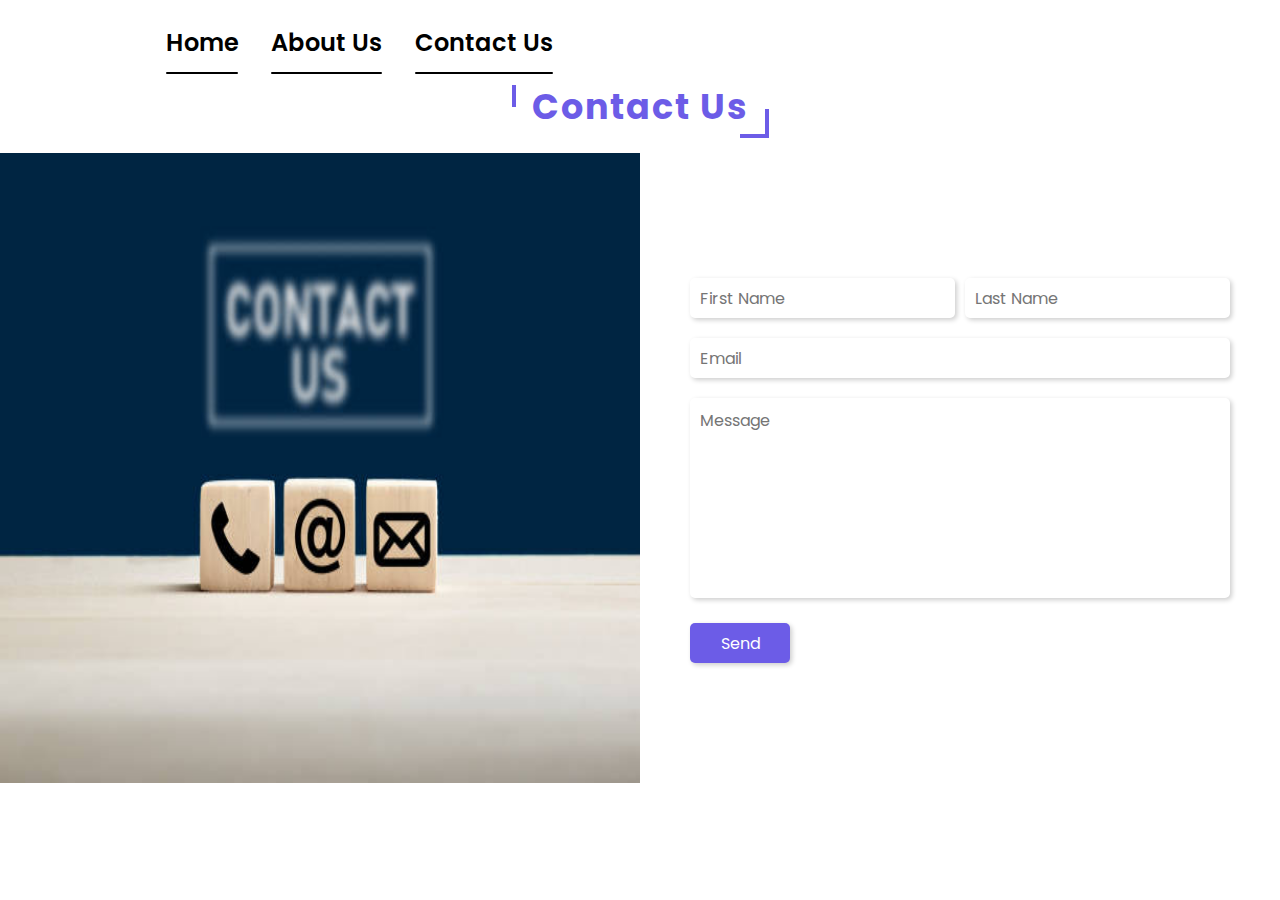
<file: contactus/index.html>
<!DOCTYPE html>
<html lang="en">
<head>
    <meta charset="UTF-8">
    <meta http-equiv="X-UA-Compatible" content="IE=edge">
    <meta name="viewport" content="width=device-width, initial-scale=1.0">
    <link rel="stylesheet" href="/aboutus/style.css">
    <title>Document</title>
</head>
<body>
    

    <header class="header">
        <nav class="navbar">
          <a href="/homepage'/index.html">Home</a>
          <a href="/aboutus/index.html">About us</a>
          <a href="#">Contact us</a>
        </nav>
      </header>

<section id="contact" class="contact">

    <h1 class="heading">contact us</h1>
    
    
    <div class="row">
    
      <div class="image">
        <img src="istockphoto-1271752802-612x612.jpg" alt="">
      </div>
    
      <div class="form-container">
        <form action="">
    
          <div class="inputBox">
            <input type="text" placeholder="first name">
            <input type="text" placeholder="last name">
          </div>
    
          <input type="email" placeholder="email">
          <textarea name="" id="" cols="30" rows="10" placeholder="message"></textarea>
          <input type="submit" value="send">
    
        </form>
      </div>
    
    </div>
    
    </section>
    
    
</body>
</html>
</file>
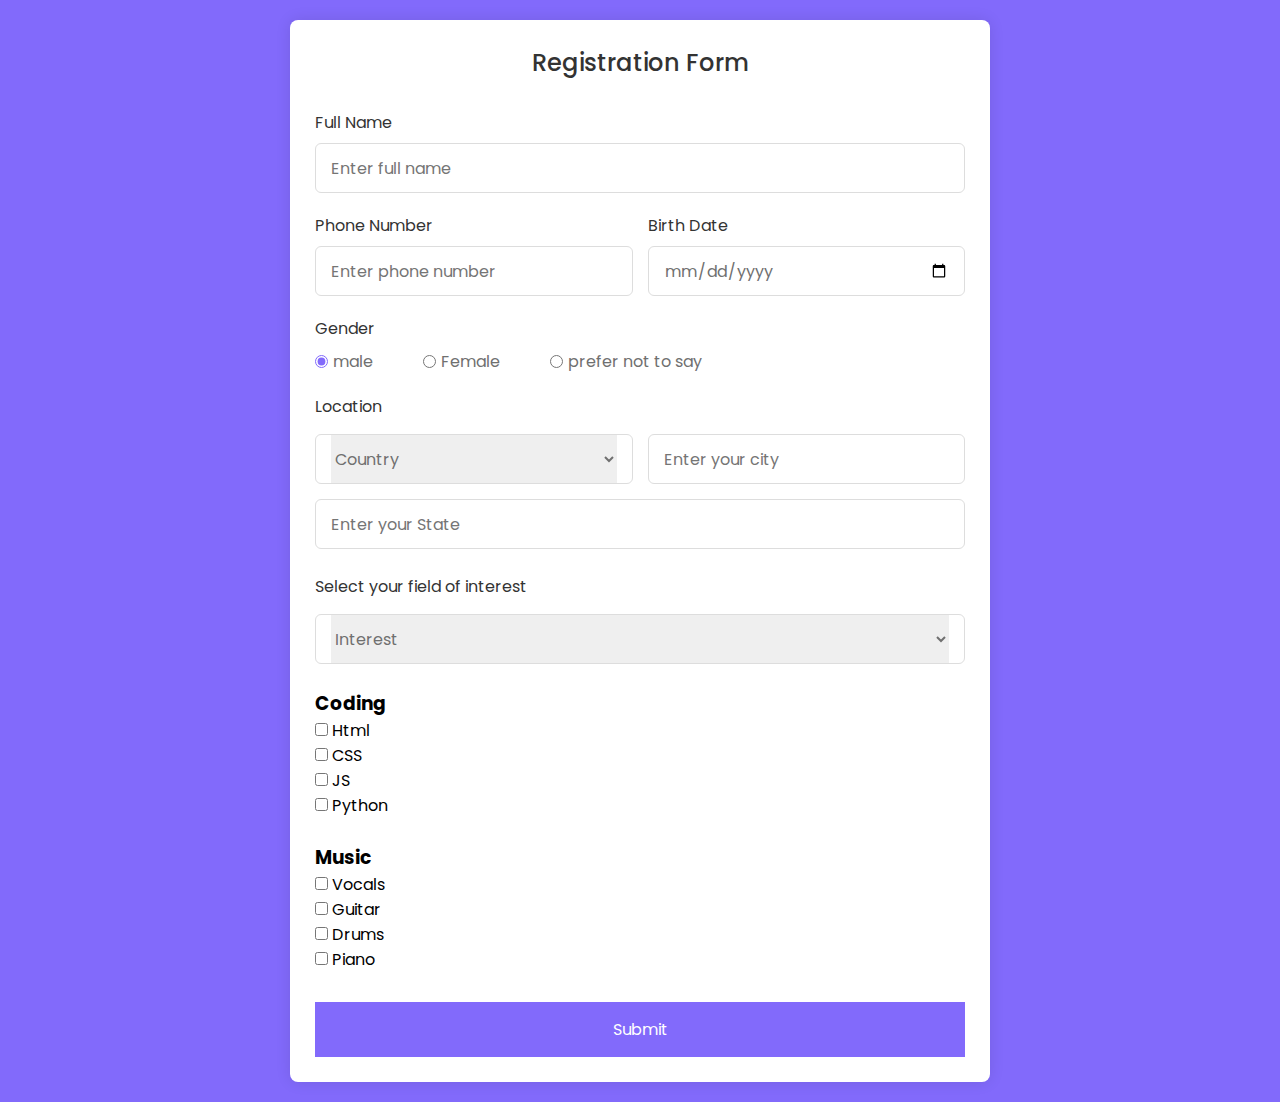
<file: form/index.html>
<!DOCTYPE html>
<!---Coding By CodingLab | www.codinglabweb.com--->
<html lang="en">
  <head>
    <meta charset="UTF-8" />
    <meta name="viewport" content="width=device-width, initial-scale=1.0" />
    <meta http-equiv="X-UA-Compatible" content="ie=edge" />
    <!--<title>Registration Form in HTML CSS</title>-->
    <!---Custom CSS File--->
    <link rel="stylesheet" href="style.css" />
  </head>
  <body>
    <section class="container">
      <header>Registration Form</header>
      <form action="#" class="form">
        <div class="input-box">
          <label>Full Name</label>
          <input type="text" placeholder="Enter full name" required />
        </div>

        <div class="column">
          <div class="input-box">
            <label>Phone Number</label>
            <input type="number" placeholder="Enter phone number" required />
          </div>
          <div class="input-box">
            <label>Birth Date</label>
            <input type="date" placeholder="Enter birth date" required />
          </div>
        </div>
        <div class="gender-box">
          <h3>Gender</h3>
          <div class="gender-option">
            <div class="gender">
              <input type="radio" id="check-male" name="gender" checked />
              <label for="check-male">male</label>
            </div>
            <div class="gender">
              <input type="radio" id="check-female" name="gender" />
              <label for="check-female">Female</label>
            </div>
            <div class="gender">
              <input type="radio" id="check-other" name="gender" />
              <label for="check-other">prefer not to say</label>
            </div>
          </div>
        </div>
        <div class="input-box address">
          <label>Location</label>
          <div class="column">
            <div class="select-box">
              <select>
                <option hidden>Country</option>
                <option>America</option>
                <option>Japan</option>
                <option>India</option>
                <option>Nepal</option>
              </select>
            </div>
            <input type="text" placeholder="Enter your city" required />
          </div>
          <div class="column">
            <input type="text" placeholder="Enter your State" required />
          </div>
            <br>
          <label>Select your field of interest</label>
          <div class="select-box">
            <select>
              <option hidden>Interest</option>
              <option>Coding</option>
              <option>Music</option>
              <option>Both</option>
            </select>
          </div>
        </div>
        <br>
        <div class="coding-box">
          <h3>Coding</h3>
          <div class="coding-option">
            <div class="coding">
              <input type="checkbox" id="check-html" name="html"/>
              <label for="check-html">Html</label>
            <div class="coding">
              <input type="checkbox" id="check-css" name="css"/>
              <label for="check-css">CSS</label>
            <div class="coding">
              <input type="checkbox" id="check-JS" name="js"/>
              <label for="check-JS">JS</label>
            <div class="coding">
              <input type="checkbox" id="check-python" name="python"/>
              <label for="check-python">Python</label>
            </div>
          </div>
        </div>
        <br>
        <div class="music-box">
          <h3>Music</h3>
          <div class="music-option">
            <div class="music">
              <input type="checkbox" id="check-Vocals" name="Vocals"/>
              <label for="check-Vocals">Vocals</label>
            <div class="music">
              <input type="checkbox" id="check-Guitar" name="Guitar"/>
              <label for="check-Guitar">Guitar</label>
            <div class="music">
              <input type="checkbox" id="check-Drums" name="Drums"/>
              <label for="check-Drums">Drums</label>
            <div class="music">
              <input type="checkbox" id="check-Piano" name="Piano"/>
              <label for="check-Piano">Piano</label>
            </div>
          </div>
        </div>
        <button>Submit</button>
      </form>
    </section>
  </body>
</html>
</file>
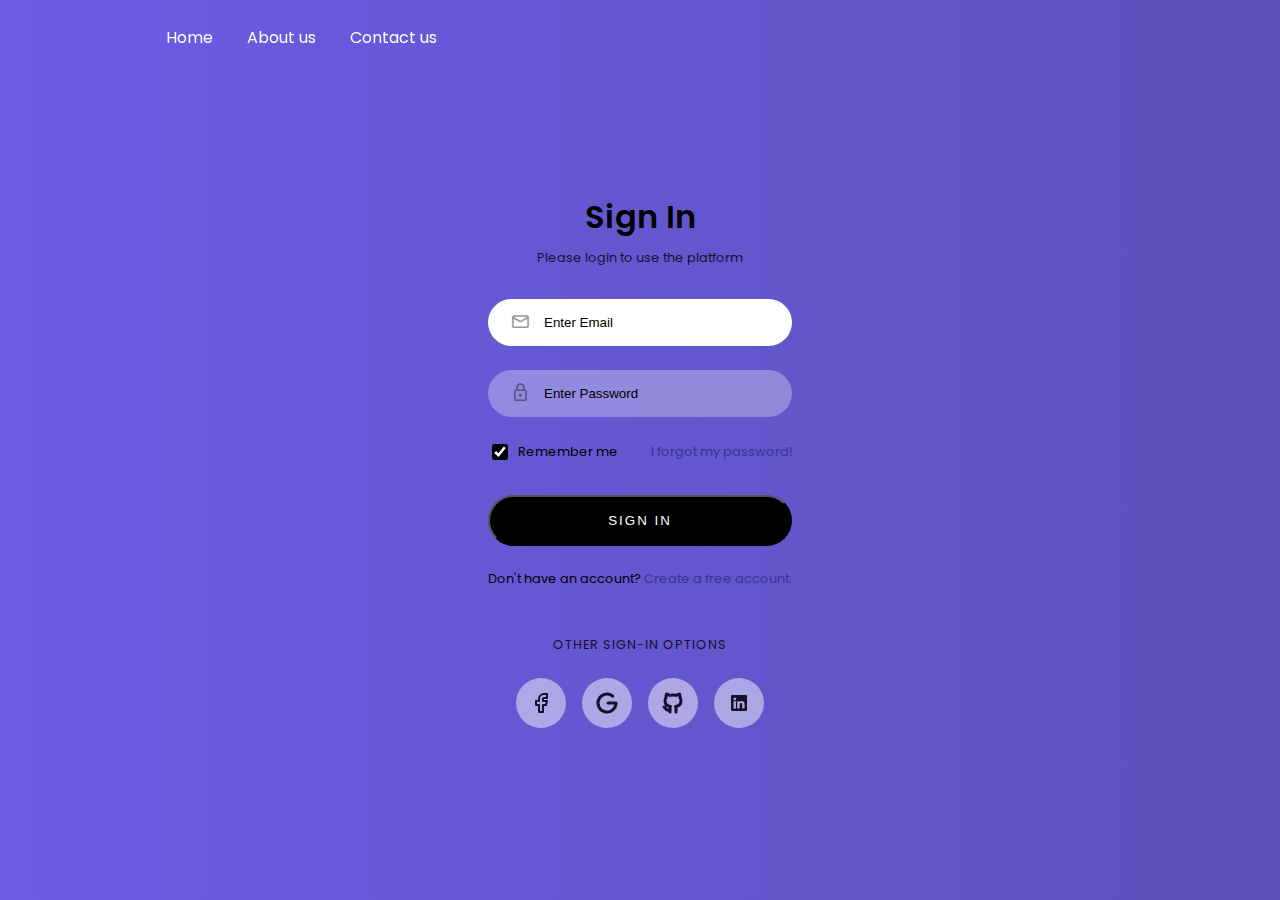
<file: log/index.html>
<!DOCTYPE html>
<html lang="en">
  <head>
    <meta charset="UTF-8" />
    <meta http-equiv="X-UA-Compatible" content="IE=edge" />
    <meta name="viewport" content="width=device-width, initial-scale=1.0" />
    <link rel="stylesheet" href="style.css" />
    <link
      rel="stylesheet"
      href="https://fonts.googleapis.com/css2?family=Material+Symbols+Rounded:opsz,wght,FILL,GRAD@48,600,0,0"
    />
    <title>Login Page</title>
  </head>
  <body>    
  <header class="header">
    <nav class="navbar">
        <a href="/homepage'/index.html">Home</a>
          <a href="/aboutus/index.html">About us</a>
          <a href="/contactus/index.html">Contact us</a>
    </nav>
   </header>  
    <div class="login-card-container">
      <div class="login-card">
        <div class="login-card-header">
          <h1>Sign In</h1>
          <div>Please login to use the platform</div>       
        </div>
        <form class="login-card-form">
          <div class="form-item">
            <span class="form-item-icon material-symbols-rounded">mail</span>
            <input
              type="text"
              placeholder="Enter Email"
              id="emailForm"
              autofocus
              required
            />
          </div>
          <div class="form-item">
            <span class="form-item-icon material-symbols-rounded">lock</span>
            <input
              type="password"
              placeholder="Enter Password"
              id="passwordForm"
              required
            />
          </div>
          <div class="form-item-other">
            <div class="checkbox">
              <input type="checkbox" id="rememberMeCheckbox" checked />
              <label for="rememberMeCheckbox">Remember me</label>
            </div>
            <a href="#">I forgot my password!</a>
          </div>
          <button type="button">Sign In</button>
        </form>
        <div class="login-card-footer">
          Don't have an account? <a href="index2.html">Create a free account.</a>
          <div class="login-card-social">
            <div>Other Sign-In Options</div>
            <div class="login-card-social-btns">
              <a href="#">
                <svg
                  xmlns="http://www.w3.org/2000/svg"
                  class="icon icon-tabler icon-tabler-brand-facebook"
                  width="24"
                  height="24"
                  viewBox="0 0 24 24"
                  stroke-width="2"
                  stroke="currentColor"
                  fill="none"
                  stroke-linecap="round"
                  stroke-linejoin="round"
                >
                  <path stroke="none" d="M0 0h24v24H0z" fill="none"></path>
                  <path
                    d="M7 10v4h3v7h4v-7h3l1 -4h-4v-2a1 1 0 0 1 1 -1h3v-4h-3a5 5 0 0 0 -5 5v2h-3"
                  ></path>
                </svg>
              </a>
              <a href="#">
                <svg
                  xmlns="http://www.w3.org/2000/svg"
                  class="icon icon-tabler icon-tabler-brand-google"
                  width="24"
                  height="24"
                  viewBox="0 0 24 24"
                  stroke-width="3"
                  stroke="currentColor"
                  fill="none"
                  stroke-linecap="round"
                  stroke-linejoin="round"
                >
                  <path stroke="none" d="M0 0h24v24H0z" fill="none"></path>
                  <path d="M17.788 5.108a9 9 0 1 0 3.212 6.892h-8"></path>
                </svg>
              </a>
              <a href="#">
                <svg
                  xmlns="http://www.w3.org/2000/svg"
                  class="icon icon-tabler icon-tabler-brand-google"
                  width="24"
                  height="24"
                  viewBox="0 0 24 24"
                  stroke-width="3"
                  stroke="currentColor"
                  fill="none"
                  stroke-linecap="round"
                  stroke-linejoin="round"
                >
                  <path stroke="none" d="M0 0h24v24H0z" fill="none"></path>
                  <path d="<path stroke="none" d="M0 0h24v24H0z" fill="none"/> <path d="M9 19c-4.3 1.4 -4.3 -2.5 -6 -3m12 5v-3.5c0 -1 .1 -1.4 -.5 -2c2.8 -.3 5.5 -1.4 5.5 -6a4.6 4.6 0 0 0 -1.3 -3.2a4.2 4.2 0 0 0 -.1 -3.2s-1.1 -.3 -3.5 1.3a12.3 12.3 0 0 0 -6.2 0c-2.4 -1.6 -3.5 -1.3 -3.5 -1.3a4.2 4.2 0 0 0 -.1 3.2a4.6 4.6 0 0 0 -1.3 3.2c0 4.6 2.7 5.7 5.5 6c-.6 .6 -.6 1.2 -.5 2v3.5" />"></path>
                </svg>
              </a>
              <a href="#">
                <svg
                  xmlns="http://www.w3.org/2000/svg"
                  height="16" 
                  fill="currentColor" 
                  class="bi bi-linkedin" 
                  viewBox="0 0 16 16"
                > 
                <path d="M0 1.146C0 .513.526 0 1.175 0h13.65C15.474 0 16 .513 16 1.146v13.708c0 .633-.526 1.146-1.175 1.146H1.175C.526 16 0 15.487 0 14.854V1.146zm4.943 12.248V6.169H2.542v7.225h2.401zm-1.2-8.212c.837 0 1.358-.554 1.358-1.248-.015-.709-.52-1.248-1.342-1.248-.822 0-1.359.54-1.359 1.248 0 .694.521 1.248 1.327 1.248h.016zm4.908 8.212V9.359c0-.216.016-.432.08-.586.173-.431.568-.878 1.232-.878.869 0 1.216.662 1.216 1.634v3.865h2.401V9.25c0-2.22-1.184-3.252-2.764-3.252-1.274 0-1.845.7-2.165 1.193v.025h-.016a5.54 5.54 0 0 1 .016-.025V6.169h-2.4c.03.678 0 7.225 0 7.225h2.4z"/>
                </svg>
              </a>
            </div>
          </div>
        </div>
      </div>
      
    </div>
  </body>
</html>
</file>
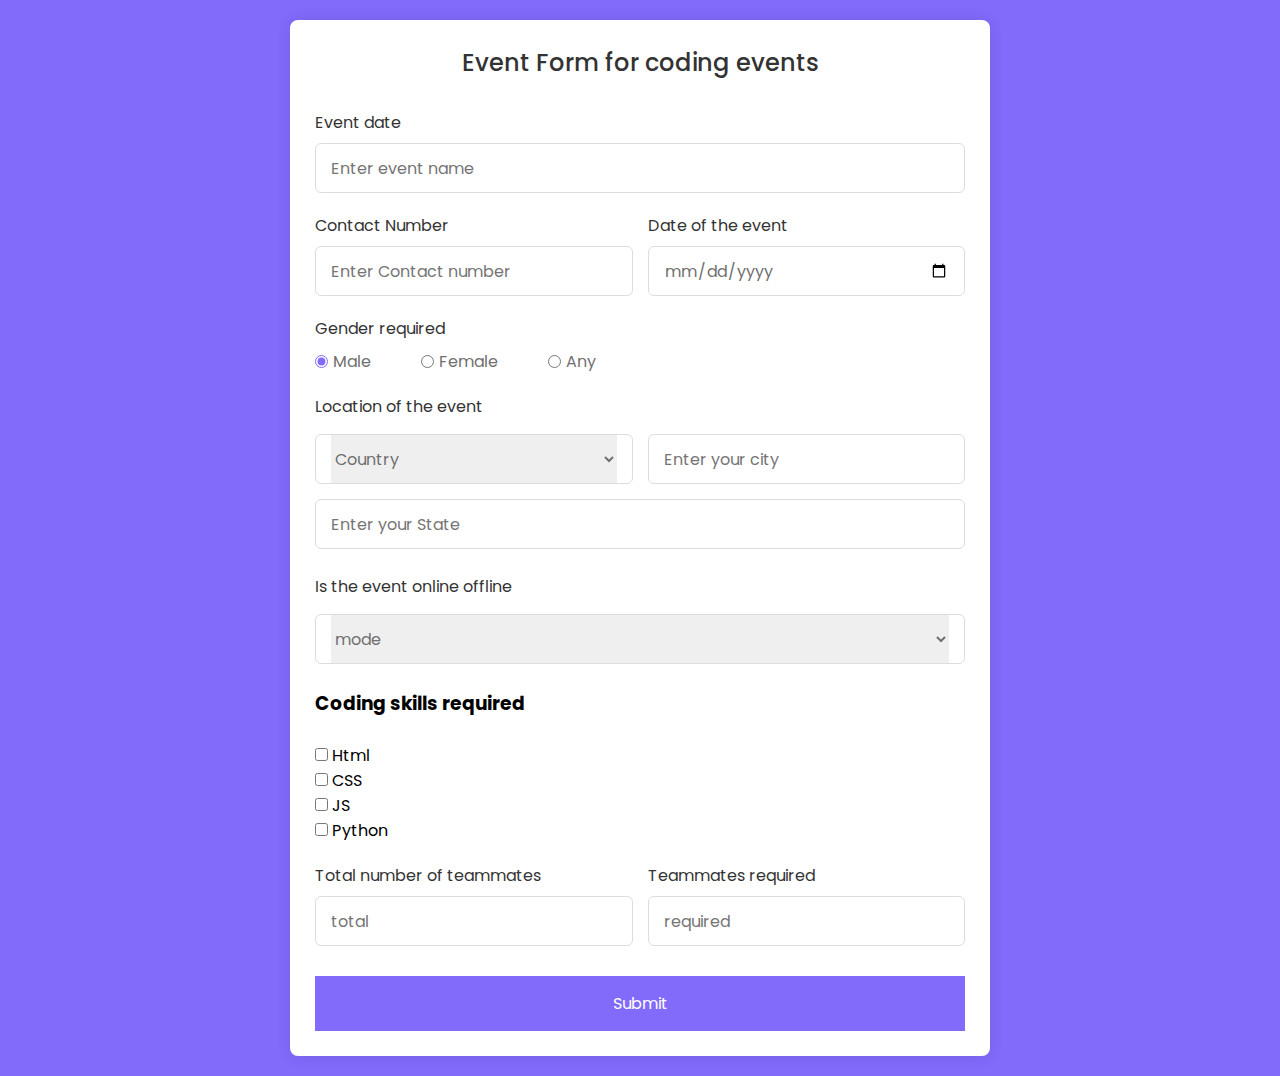
<file: contestform/codingform.html>
<!DOCTYPE html>
<!---Coding By CodingLab | www.codinglabweb.com--->
<html lang="en">
  <head>
    <meta charset="UTF-8" />
    <meta name="viewport" content="width=device-width, initial-scale=1.0" />
    <meta http-equiv="X-UA-Compatible" content="ie=edge" />
    <!--<title>Registration Form in HTML CSS</title>-->
    <!---Custom CSS File--->
    <link rel="stylesheet" href="/form/style.css" />
  </head>
  <body>
    <section class="container">
      <header>Event Form for coding events</header>
      <form action="#" class="form">
        <div class="input-box">
          <label>Event date</label>
          <input type="text" placeholder="Enter event name" required />
        </div>

        <div class="column">
          <div class="input-box">
            <label>Contact Number</label>
            <input type="number" placeholder="Enter Contact number" required />
          </div>
          <div class="input-box">
            <label>Date of the event</label>
            <input type="date" placeholder="Enter date of the event" required />
          </div>
        </div>
        <div class="gender-box">
          <h3>Gender required</h3>
          <div class="gender-option">
            <div class="gender">
              <input type="radio" id="check-male" name="gender" checked />
              <label for="check-male">Male</label>
            </div>
            <div class="gender">
              <input type="radio" id="check-female" name="gender" />
              <label for="check-female">Female</label>
            </div>
            <div class="gender">
              <input type="radio" id="check-other" name="gender" />
              <label for="check-other">Any</label>
            </div>
          </div>
        </div>
        <div class="input-box address">
          <label>Location of the event</label>
          <div class="column">
            <div class="select-box">
              <select>
                <option hidden>Country</option>
                <option>America</option>
                <option>Japan</option>
                <option>India</option>
                <option>Nepal</option>
              </select>
            </div>
            <input type="text" placeholder="Enter your city" required />
          </div>
          <div class="column">
            <input type="text" placeholder="Enter your State" required />
          </div>
            <br>
          <label>Is the event online offline</label>
          <div class="select-box">
            <select>
              <option hidden>mode</option>
              <option>Online</option>
              <option>Offline</option>
              <option>Any</option>
            </select>
          </div>
        </div>
        <br>
        <div class="coding-box">
          <h3>Coding skills required</h3>
          <br>
          <div class="coding-option">
            <div class="coding">
              <input type="checkbox" id="check-html" name="html"/>
              <label for="check-html">Html</label>
            <div class="coding">
              <input type="checkbox" id="check-css" name="css"/>
              <label for="check-css">CSS</label>
            <div class="coding">
              <input type="checkbox" id="check-JS" name="js"/>
              <label for="check-JS">JS</label>  
            <div class="coding">
              <input type="checkbox" id="check-python" name="python"/>
              <label for="check-python">Python</label>
            </div>
          </div>
        </div>
        <div class="column">
            <div class="input-box">
              <label>Total number of teammates</label>
              <input type="number" placeholder="total" required />
            </div>
            <div class="input-box">
              <label>Teammates required</label>
              <input type="number" placeholder="required" required />
            </div>
          </div>
        <button>Submit</button>
      </form>
    </section>
  </body>
</html>
</file>
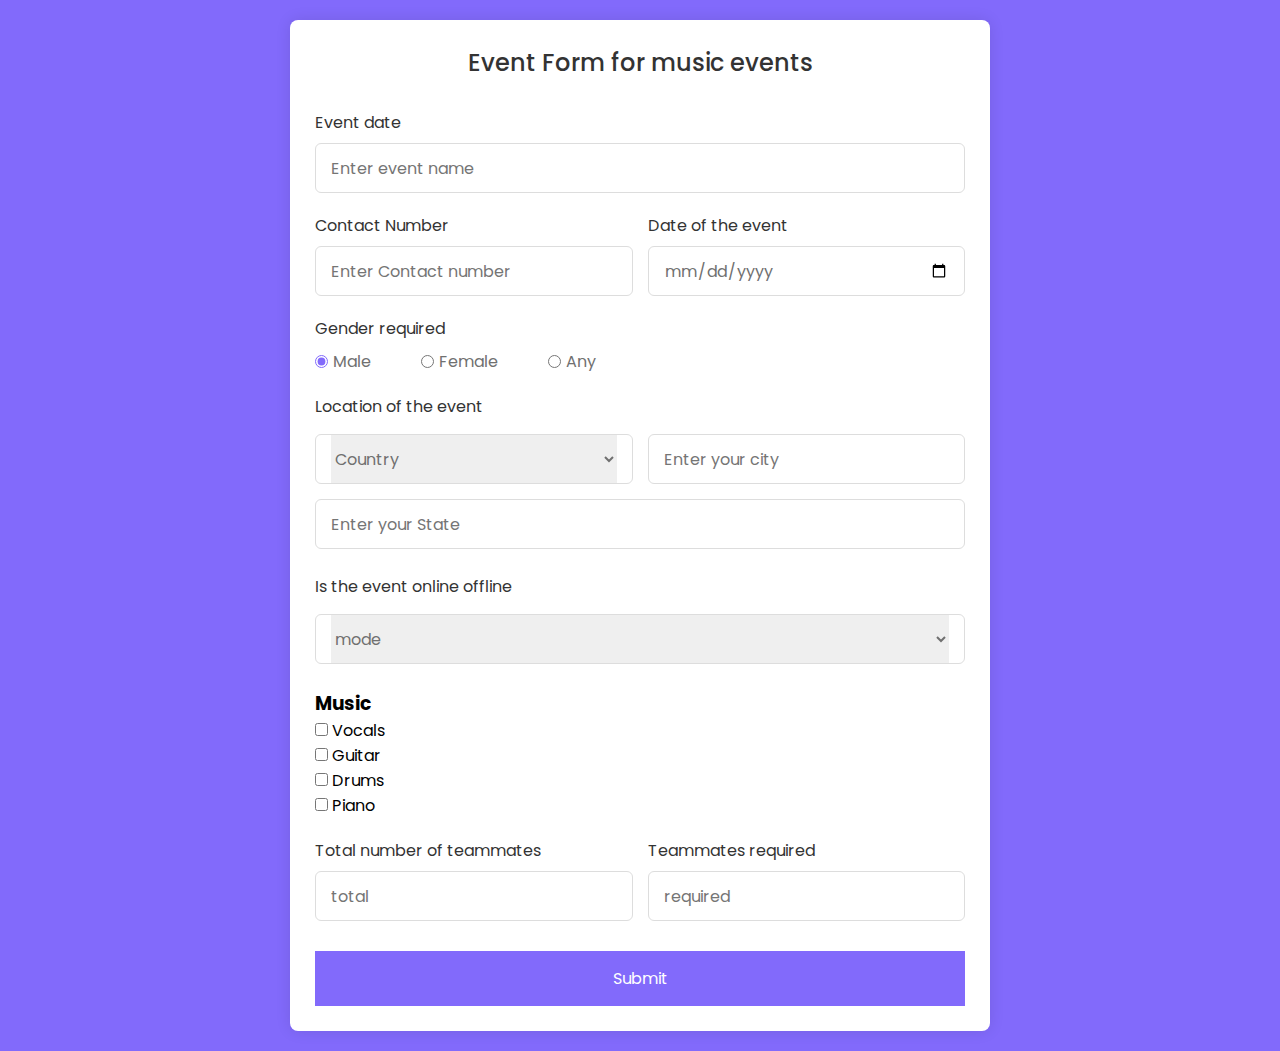
<file: contestform/musicform.html>
<!DOCTYPE html>
<!---Coding By CodingLab | www.codinglabweb.com--->
<html lang="en">
  <head>
    <meta charset="UTF-8" />
    <meta name="viewport" content="width=device-width, initial-scale=1.0" />
    <meta http-equiv="X-UA-Compatible" content="ie=edge" />
    <!--<title>Registration Form in HTML CSS</title>-->
    <!---Custom CSS File--->
    <link rel="stylesheet" href="/form/style.css" />
  </head>
  <body>
    <section class="container">
      <header>Event Form for music events</header>
      <form action="#" class="form">
        <div class="input-box">
          <label>Event date</label>
          <input type="text" placeholder="Enter event name" required />
        </div>

        <div class="column">
          <div class="input-box">
            <label>Contact Number</label>
            <input type="number" placeholder="Enter Contact number" required />
          </div>
          <div class="input-box">
            <label>Date of the event</label>
            <input type="date" placeholder="Enter date of the event" required />
          </div>
        </div>
        <div class="gender-box">
          <h3>Gender required</h3>
          <div class="gender-option">
            <div class="gender">
              <input type="radio" id="check-male" name="gender" checked />
              <label for="check-male">Male</label>
            </div>
            <div class="gender">
              <input type="radio" id="check-female" name="gender" />
              <label for="check-female">Female</label>
            </div>
            <div class="gender">
              <input type="radio" id="check-other" name="gender" />
              <label for="check-other">Any</label>
            </div>
          </div>
        </div>
        <div class="input-box address">
          <label>Location of the event</label>
          <div class="column">
            <div class="select-box">
              <select>
                <option hidden>Country</option>
                <option>America</option>
                <option>Japan</option>
                <option>India</option>
                <option>Nepal</option>
              </select>
            </div>
            <input type="text" placeholder="Enter your city" required />
          </div>
          <div class="column">
            <input type="text" placeholder="Enter your State" required />
          </div>
            <br>
          <label>Is the event online offline</label>
          <div class="select-box">
            <select>
              <option hidden>mode</option>
              <option>Online</option>
              <option>Offline</option>
              <option>Any</option>
            </select>
          </div>
        </div>
        <br>
        <div class="music-box">
            <h3>Music</h3>
            <div class="music-option">
              <div class="music">
                <input type="checkbox" id="check-Vocals" name="Vocals"/>
                <label for="check-Vocals">Vocals</label>
              <div class="music">
                <input type="checkbox" id="check-Guitar" name="Guitar"/>
                <label for="check-Guitar">Guitar</label>
              <div class="music">
                <input type="checkbox" id="check-Drums" name="Drums"/>
                <label for="check-Drums">Drums</label>
              <div class="music">
                <input type="checkbox" id="check-Piano" name="Piano"/>
                <label for="check-Piano">Piano</label>
              </div>
            </div>
          </div>
        <div class="column">
            <div class="input-box">
              <label>Total number of teammates</label>
              <input type="number" placeholder="total" required />
            </div>
            <div class="input-box">
              <label>Teammates required</label>
              <input type="number" placeholder="required" required />
            </div>
          </div>
        <button>Submit</button>
      </form>
    </section>
  </body>
</html>
</file>
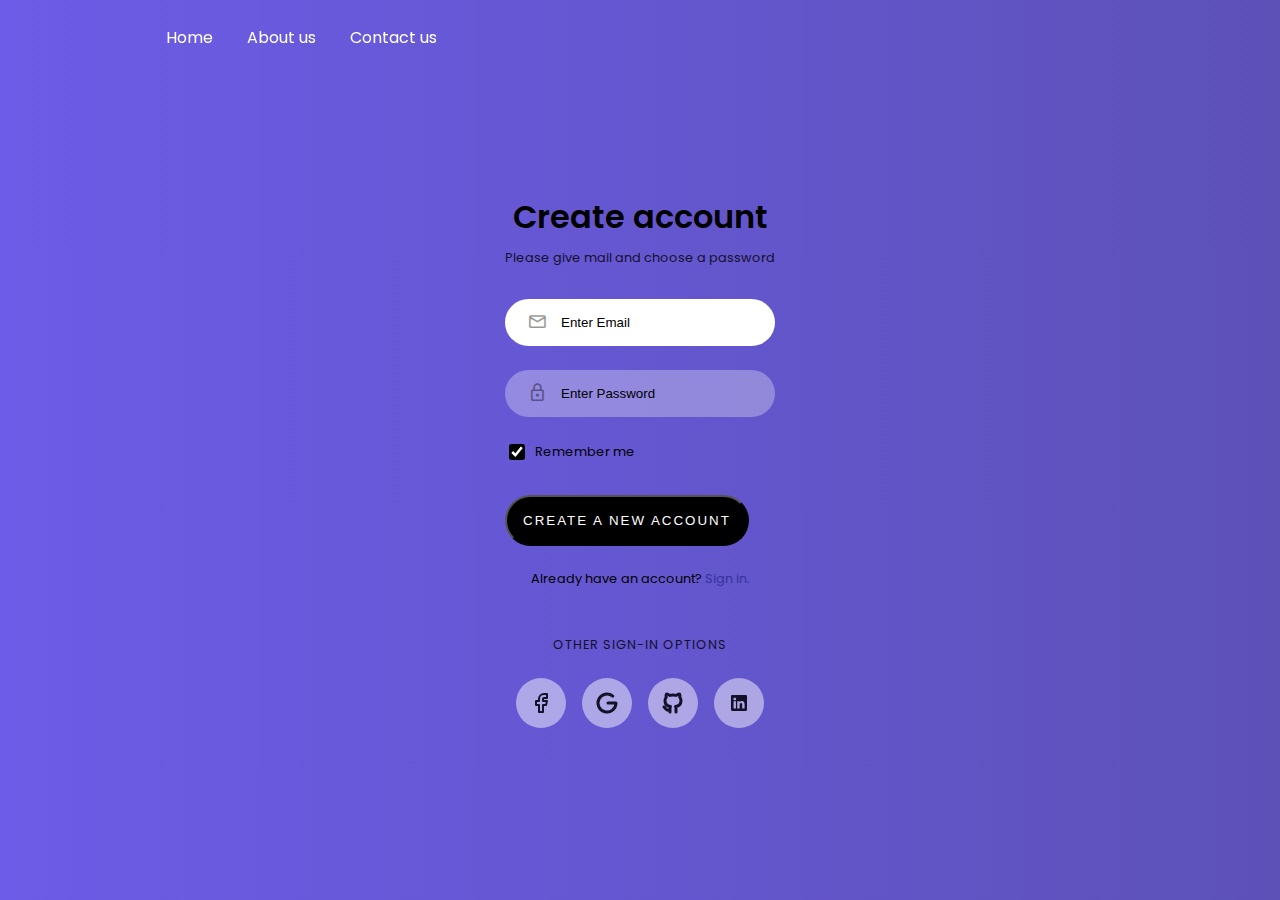
<file: log/index2.html>
<!DOCTYPE html>
<html lang="en">
  <head>
    <meta charset="UTF-8" />
    <meta http-equiv="X-UA-Compatible" content="IE=edge" />
    <meta name="viewport" content="width=device-width, initial-scale=1.0" />
    <link rel="stylesheet" href="style.css" />
    <link
      rel="stylesheet"
      href="https://fonts.googleapis.com/css2?family=Material+Symbols+Rounded:opsz,wght,FILL,GRAD@48,600,0,0"
    />
    <title>Login Page</title>
  </head>
  <body>    
  <header class="header">
    <nav class="navbar">
        <a href="/homepage'/index.html">Home</a>
          <a href="/aboutus/index.html">About us</a>
          <a href="/contactus/index.html">Contact us</a>
    </nav>
   </header>  
    <div class="login-card-container">
      <div class="login-card">
        <div class="login-card-header">
          <h1>Create account</h1>
          <div>Please give mail and choose a password</div>       
        </div>
        <form class="login-card-form">
          <div class="form-item">
            <span class="form-item-icon material-symbols-rounded">mail</span>
            <input
              type="text"
              placeholder="Enter Email"
              id="emailForm"
              autofocus
              required
            />
          </div>
          <div class="form-item">
            <span class="form-item-icon material-symbols-rounded">lock</span>
            <input
              type="password"
              placeholder="Enter Password"
              id="passwordForm"
              required
            />
          </div>
          <div class="form-item-other">
            <div class="checkbox">
              <input type="checkbox" id="rememberMeCheckbox" checked />
              <label for="rememberMeCheckbox">Remember me</label>
            </div>
            <!-- <a href="#">I forgot my password!</a> -->
          </div>
          <a href="/form/index.html">
            <button type="button">
              Create a new account
            </button>          
          </a>
        </form>
        <div class="login-card-footer">
          Already have an account? <a href="index.html">Sign in.</a>
          <div class="login-card-social">
            <div>Other Sign-In Options</div>
            <div class="login-card-social-btns">
              <a href="#">
                <svg
                  xmlns="http://www.w3.org/2000/svg"
                  class="icon icon-tabler icon-tabler-brand-facebook"
                  width="24"
                  height="24"
                  viewBox="0 0 24 24"
                  stroke-width="2"
                  stroke="currentColor"
                  fill="none"
                  stroke-linecap="round"
                  stroke-linejoin="round"
                >
                  <path stroke="none" d="M0 0h24v24H0z" fill="none"></path>
                  <path
                    d="M7 10v4h3v7h4v-7h3l1 -4h-4v-2a1 1 0 0 1 1 -1h3v-4h-3a5 5 0 0 0 -5 5v2h-3"
                  ></path>
                </svg>
              </a>
              <a href="#">
                <svg
                  xmlns="http://www.w3.org/2000/svg"
                  class="icon icon-tabler icon-tabler-brand-google"
                  width="24"
                  height="24"
                  viewBox="0 0 24 24"
                  stroke-width="3"
                  stroke="currentColor"
                  fill="none"
                  stroke-linecap="round"
                  stroke-linejoin="round"
                >
                  <path stroke="none" d="M0 0h24v24H0z" fill="none"></path>
                  <path d="M17.788 5.108a9 9 0 1 0 3.212 6.892h-8"></path>
                </svg>
              </a>
              <a href="#">
                <svg
                  xmlns="http://www.w3.org/2000/svg"
                  class="icon icon-tabler icon-tabler-brand-google"
                  width="24"
                  height="24"
                  viewBox="0 0 24 24"
                  stroke-width="3"
                  stroke="currentColor"
                  fill="none"
                  stroke-linecap="round"
                  stroke-linejoin="round"
                >
                  <path stroke="none" d="M0 0h24v24H0z" fill="none"></path>
                  <path d="<path stroke="none" d="M0 0h24v24H0z" fill="none"/> <path d="M9 19c-4.3 1.4 -4.3 -2.5 -6 -3m12 5v-3.5c0 -1 .1 -1.4 -.5 -2c2.8 -.3 5.5 -1.4 5.5 -6a4.6 4.6 0 0 0 -1.3 -3.2a4.2 4.2 0 0 0 -.1 -3.2s-1.1 -.3 -3.5 1.3a12.3 12.3 0 0 0 -6.2 0c-2.4 -1.6 -3.5 -1.3 -3.5 -1.3a4.2 4.2 0 0 0 -.1 3.2a4.6 4.6 0 0 0 -1.3 3.2c0 4.6 2.7 5.7 5.5 6c-.6 .6 -.6 1.2 -.5 2v3.5" />"></path>
                </svg>
              </a>
              <a href="#">
                <svg
                  xmlns="http://www.w3.org/2000/svg"
                  height="16" 
                  fill="currentColor" 
                  class="bi bi-linkedin" 
                  viewBox="0 0 16 16"
                > 
                <path d="M0 1.146C0 .513.526 0 1.175 0h13.65C15.474 0 16 .513 16 1.146v13.708c0 .633-.526 1.146-1.175 1.146H1.175C.526 16 0 15.487 0 14.854V1.146zm4.943 12.248V6.169H2.542v7.225h2.401zm-1.2-8.212c.837 0 1.358-.554 1.358-1.248-.015-.709-.52-1.248-1.342-1.248-.822 0-1.359.54-1.359 1.248 0 .694.521 1.248 1.327 1.248h.016zm4.908 8.212V9.359c0-.216.016-.432.08-.586.173-.431.568-.878 1.232-.878.869 0 1.216.662 1.216 1.634v3.865h2.401V9.25c0-2.22-1.184-3.252-2.764-3.252-1.274 0-1.845.7-2.165 1.193v.025h-.016a5.54 5.54 0 0 1 .016-.025V6.169h-2.4c.03.678 0 7.225 0 7.225h2.4z"/>
                </svg>
              </a>
            </div>
          </div>
        </div>
      </div>
      
    </div>
  </body>
</html>
</file>
<file: aboutus/style.css>
@import url('https://fonts.googleapis.com/css2?family=Poppins:ital,wght@0,200;0,300;0,400;0,500;1,100;1,200;1,300;1,400;1,500&display=swap');

:root{
  --color:#6C5CE7;
}

body{
    margin: 0;
    border: 0;
}

.header{
    position: fixed;
    top: 0;
    left: 0;
    width: 100%;
    padding: 25px 13%;
    background-color: white;
    display: flex;
    justify-content: space-between;
    align-items: normal;
    z-index: 100;
  }

  .team
{
    padding-top: 1%;
}

.navbar a{
    position: relative;
    font-size: 24px;
    color: black;
    margin-right: 30px;
    font-weight: 600;
    text-decoration: none;
  }
  .navbar a::after{
    content: "";
    position: absolute;
    left: 0;
    width: 100%;
    height: 2px;
    background: black;
    bottom: -5px;
    border-radius: 5px;
    transform: translateY(10px);
    opacity: 100;
    transition: .5s ease;
    z-index: 1;
  }
  .navbar a:hover:after{
    transform: translateY(0);
    opacity: 1;
  }
  

*{
  font-family: 'Poppins', sans-serif;
  margin:0; padding:0;
  box-sizing: border-box;
  text-transform: capitalize;
  transition: all .2s linear;
  text-decoration: none;
}

html{
  font-size: 62.5%;
}

body{
  overflow-x: hidden;
}



.heading{
  margin:2rem;
  padding-top: 6rem;
  display: inline-block;
  font-size: 3.5rem;
  color:var(--color);
  position: relative;
  letter-spacing: .2rem;
}

.heading::before, .heading::after{
  content: '';
  position: absolute;
  height: 2.5rem;
  width: 2.5rem;
  border-top:.4rem solid var(--color);
  border-left:.4rem solid var(--color);
}

.heading::before{
  top:5.8rem; left: -2rem;
}

.heading::after{
  bottom:-.5rem; right: -2rem;
  transform: rotate(180deg);
}

.btn{
  outline: none;
  border: none;
  border-radius: 5rem;
  background: var(--color);
  color:#fff;
  cursor: pointer;
  height:3.5rem;
  width: 15rem;
  font-size: 1.7rem;
  box-shadow: 0 .2rem .5rem rgba(0,0,0,.3);
}

.btn:hover{
  letter-spacing: .1rem;
  opacity: .8;
}


















.home{
  min-height: 100vh;
  width: 100vw;
  background:linear-gradient(purple, var(--color));
  display: flex;
  align-items: center;
  justify-content: center;
  flex-flow: column;
  text-align: center;
  padding:0 1rem;
  position: relative;
  overflow: hidden !important;
}

.home .banner{
  color:#fff;
  font-size: 5rem;
  text-shadow: 0 .3rem .5rem rgba(0,0,0,.3);
}

.home .slogan{
  color:#eee;
  font-size: 2.5rem;
  font-weight: 400;
}

.home button{
  height: 4rem;
  width: 18rem;
  background:#fff;
  color: #444;
  cursor: pointer;
  border:none;
  outline: none;
  margin-top: 1rem;
  font-size: 2rem;
  font-weight: 400;
  box-shadow: 0 .3rem .5rem rgba(0,0,0,.3);
}

.home button:hover{
  letter-spacing: .1rem;
}

.home .wave{
  position: absolute;
  bottom: -.5rem;
  left: 0;
  height:11rem;
  width: 100%;
  background: url(../images/wave.png);
  background-size: 100rem 11rem;
  background-repeat: repeat-x;
  animation:waves 10s linear infinite;
}

.home .wave2{
  animation-direction: reverse;
  opacity: .2;
}

.home .wave3{
  animation-duration: 4s;
  opacity: .5;
}

@keyframes waves{
  0%{
    background-position-x: 0;
  }
  100%{
    background-position-x: 100rem;
  }
}

.home .fa-cog{
  position: absolute;
  font-size: 30rem;
  opacity: .15;
  color:#fff;
  animation: rotate 10s linear infinite;
}

.home .nut1{
  top:10%; left: -15rem;
}

.home .nut2{
  bottom:23%; right: -13rem;
  animation-direction: reverse;
}

@keyframes rotate{
  100%{
    transform: rotate(360deg);
  }
}

.about{
  min-height: 100vh;
  width: 100vw;
  text-align: center;
  position: relative;
  overflow: hidden;
}

.about .row{
  display: flex;
  align-items: center;
  justify-content: space-around;
  padding:0 4rem;
}

.about .row .content{
  text-align: left;
}

.about .row .image img{
  width: 50vw;
}

.about .row .content h3{
  font-size: 3rem;
  color: var(--color);
}

.about .row .content p{
  font-size: 1.5rem;
  color: #333;
  padding:1rem 0;
}

.about::before, .about::after{
  content: '';
  position: absolute;
  z-index: -1;
  opacity:.2;
  border-radius: 50%;
}

.about::before{
  height:50rem;
  width:50rem;
  background:#ccc;
  bottom:-10rem; left:-10rem;
}

.about::after{
  height:60rem;
  width:60rem;
  background:var(--color);
  top:-10rem; right:-10rem;
}

.service{
  width: 100vw;
  text-align: center;
}

.service .row{
  margin:2rem 0;
  padding:0 2rem;
  display: flex;
  align-items: center;
  justify-content: center;
}

.service .row .image img{
  width:50vw;
  height:55vh;
}

.service .row .content{
  text-align: left;
  padding:0 3rem;
}

.service .row .content h3{
  font-size: 3rem;
  color:var(--color);
}

.service .row .content p{
  font-size: 1.5rem;
  color:#333;
  padding:1rem 0;
}

.team{
  min-height: 100vh;
  width:100vw;
  text-align: center;
  background-color: #222;;
}

.team .heading{
  color:#fff;
}

.team .heading::before, .team .heading::after{
  border-color:#fff;
}

.team .row{
  display: flex;
  align-items: center;
  justify-content: center;
  flex-wrap: wrap;
}

.team .row .card{
  height:35rem;
  width:25rem;
  background:#fff;
  text-align: center;
  margin:7rem 2rem;
  position: relative;
  overflow: hidden;
  -webkit-box-reflect: below .2rem linear-gradient(transparent 70%, #0004);
}

.team .row .card .image{
  margin:1rem 0;
  padding-top: 4rem;
}

.team .row .card .image img{
  height:13rem;
  width:13rem;
  border-radius: 50%;
  border:.5rem solid #fff;
  box-shadow: 0 0 .5rem rgba(0,0,0,.3);
  object-fit: cover;
}

.team .row .card .info h3{
  font-size: 2rem;
  color:#333;
}

.team .row .card .info span{
  font-size: 1.8rem;
  color:var(--color);
}

.team .row .card .info .icons a{
  margin-top: 4rem;
  padding:0 1rem;
  font-size: 2rem;
  color:#333;
}

.team .row .card .info .icons a:hover{
  color:var(--color);
}

.team .row .card::before, .team .row .card::after{
  content: '';
  position: absolute;
  border-radius: 50%;
  height:15rem;
  width:15rem;
  z-index: -1;
}

.team .row .card::before{
  background:var(--color);
  top:-3rem; right: -4rem;
}

.team .row .card::after{
  background:#ccc;
  bottom:-3rem; left: -4rem;
}

.contact{
  min-height: 100vh;
  width: 100vw;
  text-align: center;
}

.contact .row{
  display: flex;
  align-items: center;
  justify-content: center;
}

.contact .row .image img{
  height: 70vh;
  width:50vw;
}

.contact .row .form-container{
  width: 50%;
  text-align: left;
  padding:0 5rem;
}

.contact .row .form-container input, textarea{
  outline: none;
  border:none;
  height:4rem;
  background: none;
  border-radius: .5rem;
  box-shadow: .2rem .2rem .5rem rgba(0,0,0,.2);
  padding:0 1rem;
  margin:1rem 0;
  font-size: 1.6rem;
}

.contact .row .form-container .inputBox{
  width: 100%;
  display: flex;
  justify-content: space-between;
}

.contact .row .form-container .inputBox input[type="text"]{
  width: 49%;
}

.contact .row .form-container input[type="email"]{
  width: 100%;
}

.contact .row .form-container textarea{
  width: 100%;
  height:20rem;
  padding:1rem; 
  resize: none;
}

.contact .row .form-container input[type="submit"]{
  background-color: var(--color);
  color:#fff;
  cursor: pointer;
  height:4rem; 
  width: 10rem;;
}

.contact .row .form-container input[type="submit"]:hover{
  opacity: .8;
}

.faq{
  min-height: 100vh;
  width: 100vw;
  text-align: center;
  padding:0 2rem;
}

.faq .row{
  display: flex;
  align-items: center;
  justify-content: center;
  padding:0 2rem;
}

.faq .row .image img{
  height:70vh;
  width:50vw;
}

.faq .row .accordion-container{
  width: 50%;
  text-align: left;
}

.faq .row .accordion-container .accordion .accordion-header{
  background-color: var(--color);
  margin:1rem 0;
  box-shadow: .1rem .1rem .3rem rgba(0,0,0,.3);
  cursor: pointer;
}

.faq .row .accordion-container .accordion .accordion-header span{
  display: inline-block;
  text-align: center;
  height:4rem;
  width:5rem;
  line-height: 4rem;
  font-size: 2rem;
  background:#fff;
  color:#333;
  clip-path: polygon(0% 0%, 75% 0%, 100% 50%, 75% 100%, 0% 100%);
}

.faq .row .accordion-container .accordion .accordion-header h3{
  display: inline;
  color: #fff;
  font-weight: 400;
  padding-left: .5rem;
  font-size: 1.5rem;
}

.faq .row .accordion-container .accordion .accordion-body{
  padding:1rem;
  color:#444;
  box-shadow: .1rem .1rem .3rem rgba(0,0,0,.3);
  font-size: 1.3rem;
  display: none;
}

.faq .row .accordion-container .accordion:nth-child(1) .accordion-body{
  display: block;
}

.footer{
  width:100%;
  display: flex;
  align-items: center;
  justify-content: space-between;
  padding:1rem 2rem;
  margin-top: 1rem;
  background:var(--color);
}

.footer h1{
  color:#fff;
  letter-spacing: .1rem;
  font-weight: 400;
}

.footer .icons a{
  color:#fff;
  font-size: 1.8rem;
  padding:0 1rem;
}














/* media queries  */

@media (max-width:768px){

  html{
    font-size: 50%;
  }

  .header .fa-bars{
    display: block;
  }

  .header .navbar{
    position: fixed;
    top:-120%; left: 0;
    height: auto;
    width: 100%;
    background-color: #fff;
    z-index: 1000;
    border-top: .1rem solid rgba(0,0,0,.3);
  }

  .header .navbar ul{
    height: 100%;
    width: 100%;
    flex-flow: column;
  }

  .header .navbar ul li{
    margin:1rem 0;
  }

  .header .navbar ul li a{
    color: #444;
    font-size: 2.4rem;
  }

  .header .fa-times{
    transform: rotate(180deg);
  }

  .header .nav-toggle{
    top:5.8rem;
  }

  .home .banner{
    font-size: 4rem;
  }

  .home .slogan{
    font-size: 1.7rem;
  }

  .about .row{
    flex-flow: column-reverse;
    padding:0 2rem;
  }

  .about .row .image img{
    width: 100vw;
  }

  .service .row{
    flex-flow: column-reverse;
  }

  .service .row:nth-child(even){
    flex-flow: column;
  }

  .service .row .image img{
    width: 100vw;
  }

  .service .row .content{
    padding:0;
  }

  .contact .row{
    flex-flow: column;
  }

  .contact .row .image img{
    width: 100vw;
  }

  .contact .row .form-container{
    width: 100%;
    padding:0 1.5rem;
  }

  .faq{
    padding:0;
  }

  .faq .row{
    padding:0 1rem;
    flex-flow: column;
  }

  .faq .row .image img{
    width:100vw;
  }

  .faq .row .accordion-container{
    width:100%;
  }

}

@media (max-width:550px){
  .footer{
    flex-flow: column;
  }
  .footer h1{
    text-align: center;
  }
  .footer .icons{
    padding:2rem 0;
  }
}
</file>
<file: form/style.css>
/* Import Google font - Poppins */
@import url("https://fonts.googleapis.com/css2?family=Poppins:wght@200;300;400;500;600;700&display=swap");
* {
  margin: 0;
  padding: 0;
  box-sizing: border-box;
  font-family: "Poppins", sans-serif;
}
body {
  min-height: 100vh;
  display: flex;
  align-items: center;
  justify-content: center;
  padding: 20px;
  background: rgb(130, 106, 251);
}
.container {
  position: relative;
  max-width: 700px;
  width: 100%;
  background: #fff;
  padding: 25px;
  border-radius: 8px;
  box-shadow: 0 0 15px rgba(0, 0, 0, 0.1);
}
.container header {
  font-size: 1.5rem;
  color: #333;
  font-weight: 500;
  text-align: center;
}
.container .form {
  margin-top: 30px;
}
.form .input-box {
  width: 100%;
  margin-top: 20px;
}
.input-box label {
  color: #333;
}
.form :where(.input-box input, .select-box) {
  position: relative;
  height: 50px;
  width: 100%;
  outline: none;
  font-size: 1rem;
  color: #707070;
  margin-top: 8px;
  border: 1px solid #ddd;
  border-radius: 6px;
  padding: 0 15px;
}
.input-box input:focus {
  box-shadow: 0 1px 0 rgba(0, 0, 0, 0.1);
}
.form .column {
  display: flex;
  column-gap: 15px;
}
.form .gender-box {
  margin-top: 20px;
}
.gender-box h3 {
  color: #333;
  font-size: 1rem;
  font-weight: 400;
  margin-bottom: 8px;
}
.form :where(.gender-option, .gender) {
  display: flex;
  align-items: center;
  column-gap: 50px;
  flex-wrap: wrap;
}
.form .gender {
  column-gap: 5px;
}

.gender input {
  accent-color: rgb(130, 106, 251);
}

.form :where(.gender input, .gender label) {
  cursor: pointer;
}
.gender label {
  color: #707070;
}

.address :where(input, .select-box) {
  margin-top: 15px;
}
.select-box select {
  height: 100%;
  width: 100%;
  outline: none;
  border: none;
  color: #707070;
  font-size: 1rem;
}
.form button {
  height: 55px;
  width: 100%;
  color: #fff;
  font-size: 1rem;
  font-weight: 400;
  margin-top: 30px;
  border: none;
  cursor: pointer;
  transition: all 0.2s ease;
  background: rgb(130, 106, 251);
}
.form button:hover {
  background: rgb(88, 56, 250);
}
/*Responsive*/
@media screen and (max-width: 500px) {
  .form .column {
    flex-wrap: wrap;
  }
  .form :where(.gender-option, .gender) {
    row-gap: 15px;
  }
}
</file>
<file: log/style.css>
@import url("reset.css");

@import url('https://fonts.googleapis.com/css2?family=Poppins:wght@400;600&display=swap');

body {
    font-family: 'Poppins', sans-serif;
    min-height: 100vh;
    background: linear-gradient(to right, #6C5CE7, #5d51b8);
    /* background-color: white; */
    display: grid;
    justify-content: center;
    align-items: center;
    border: 0;
    margin: 0;
}

.header{
    position: fixed;
    top: 0;
    left: 0;
    width: 100%;
    padding: 25px 13%;
    background: transparent;
    display: flex;
    justify-content: space-between;
    align-items: normal;
    z-index: 100;
}
.navbar a{
    position: relative;
    font-size: 16px;
    color: #fff;
    margin-right: 30px;
    text-decoration: none;
}
.navbar a::after{
    content: "";
    position: absolute;
    left: 0;
    width: 100%;
    height: 2px;
    background: #fff;
    bottom: -5px;
    border-radius: 5px;
    transform: translateY(10px);
    opacity: 0;
    transition: .5s ease;
}
.navbar a:hover:after{
    transform: translateY(0);
    opacity: 1;
}




.login-card-logo {
    margin-bottom: 2rem;
    position: fixed;
}

.login-card-logo img {
    width: 60px;
}

.login-card-logo,
.login-card-header,
.login-card-footer {
    text-align: center;
}

.login-card a {
    text-decoration: none;
    color: #35339a;
}

.login-card a:hover {
    text-decoration: underline;
}

.login-card-header {
    margin-bottom: 2rem;
}

.login-card-header h1 {
    font-size: 2rem;
    font-weight: 600;
    margin-bottom: .5rem;
}

.login-card-header h1+div {
    font-size: calc(1rem * .8);
    opacity: .8;
}


.login-card-form {
    display: grid;
    flex-direction: column;
    gap: 1.5rem;
    flex-grow: 0;
}

.login-card-form .form-item {
    position: relative;
}

.login-card-form .form-item .form-item-icon {
    position: absolute;
    top: .82rem;
    left: 1.4rem;
    font-size: 1.3rem;
    opacity: .4;
}

.login-card-form .checkbox {
    display: flex;
    align-items: center;
    gap: 7px;
}

.login-card-form .form-item-other {
    display: flex;
    align-items: center;
    justify-content: space-between;
    font-size: calc(1rem * .8);
    margin-bottom: .5rem;
}

.login-card-footer {
    margin-top: 1.5rem;
    font-size: calc(1rem * .8);
}


.login-card input[type="text"],
.login-card input[type="password"],
.login-card input[type="email"] {
    border: none;
    outline: none;
    background: rgba(255, 255, 255, .3);
    padding: 1rem 1.5rem;
    padding-left: calc(1rem * 3.5);
    border-radius: 100px;
    width: 100%;
    transition: background .5s;
}

.login-card input:focus {
    background: white;
}

.login-card input[type="checkbox"] {
    width: 16px;
    height: 16px;
    accent-color: black;
}

.login-card button {
    background: black;
    color: white;
    padding: 1rem;
    border-radius: 100px;
    text-align: center;
    text-transform: uppercase;
    letter-spacing: 2px;
    transition: background .5s;
}

.login-card button:hover {
    background-color: rgba(0, 0, 0, 0.85);
    cursor: pointer;
}

.login-card-social {
    display: flex;
    flex-direction: column;
    gap: 1.5rem;
    text-align: center;
    margin-top: 3rem;
}

.login-card-social>div {
    opacity: .8;
    text-transform: uppercase;
    letter-spacing: 1px;
    font-size: calc(1rem * .8);
}

.login-card-social-btns {
    display: flex;
    align-items: center;
    justify-content: center;
    gap: 1rem;
}

.login-card-social-btns a {
    display: flex;
    align-items: center;
    justify-content: center;
    color: black;
    width: 50px;
    height: 50px;
    background-color: rgba(255, 255, 255, .6);
    border-radius: 100px;
    transition: all .5s;
}

.login-card-social-btns a:hover {
    background-color: white;
    transform: scale(1.1);
}
</file>
